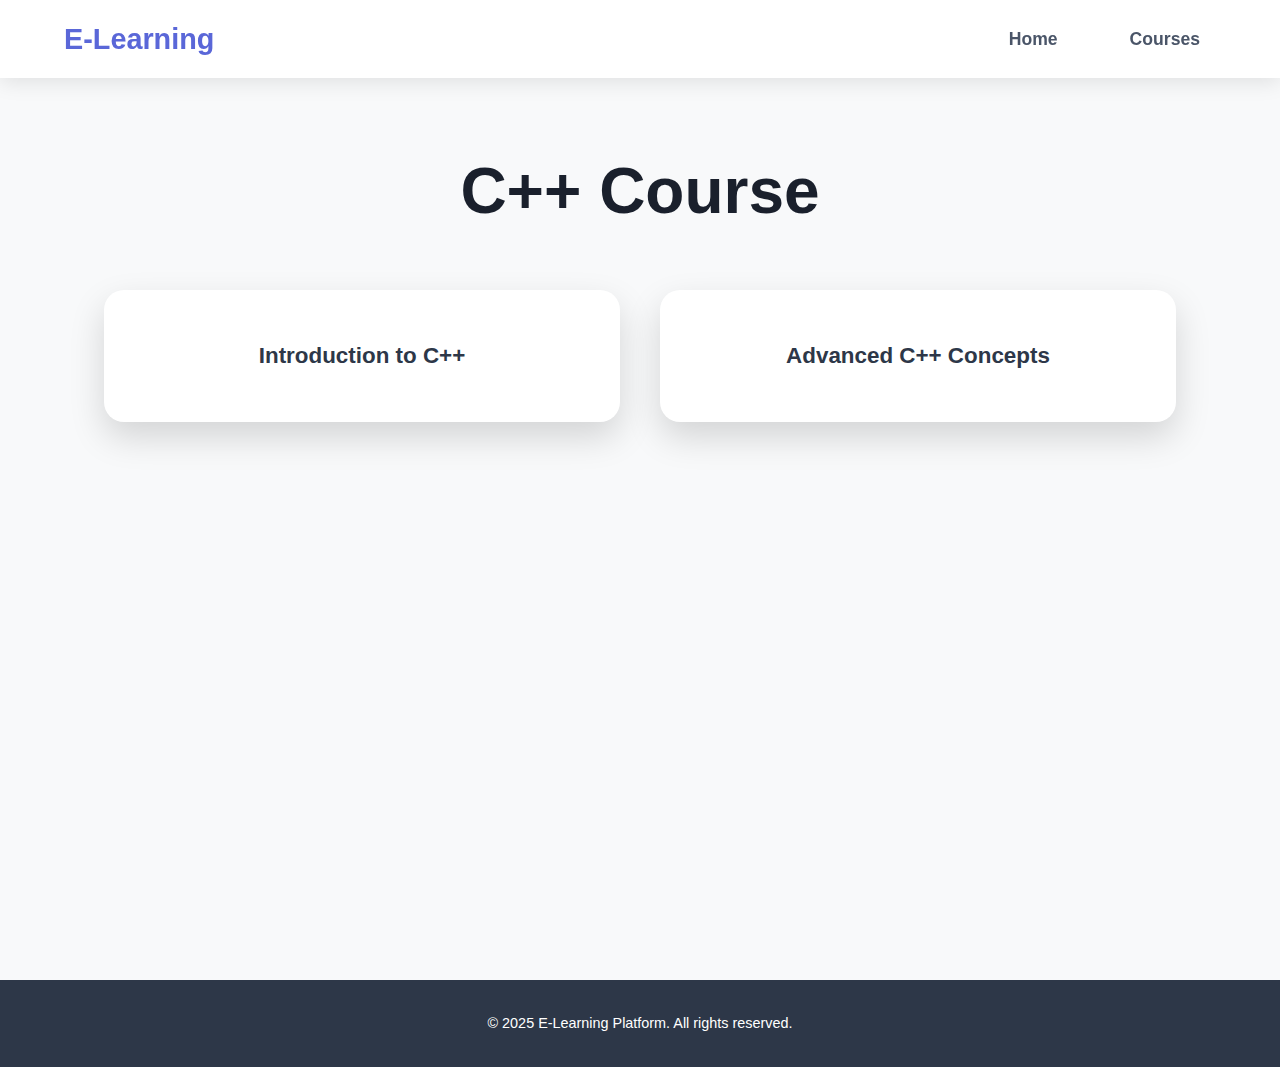
<file: courses/cpp.html>
<!DOCTYPE html>
<html lang="en">
<head>
    <meta charset="UTF-8">
    <meta name="viewport" content="width=device-width, initial-scale=1.0">
    <title>C++ Course - E-Learning Platform</title>
    <link rel="stylesheet" href="../assets/css/style.css">
</head>
<body>
    <header>
        <nav class="navbar">
            <div class="logo">E-Learning</div>
            <ul class="nav-links">
                <li><a href="../index.html">Home</a></li>
                <li><a href="../courses.html">Courses</a></li>
            </ul>
        </nav>
    </header>
    <main class="course-page">
        <h1>C++ Course</h1>
        <div class="lecture-list">
            <a href="../lectures/cpp-intro.html" class="lecture-card">Introduction to C++</a>
            <a href="../lectures/cpp-advanced.html" class="lecture-card">Advanced C++ Concepts</a>
        </div>
    </main>
    <footer>
        <p>&copy; 2025 E-Learning Platform. All rights reserved.</p>
    </footer>
</body>
</html>
</file>
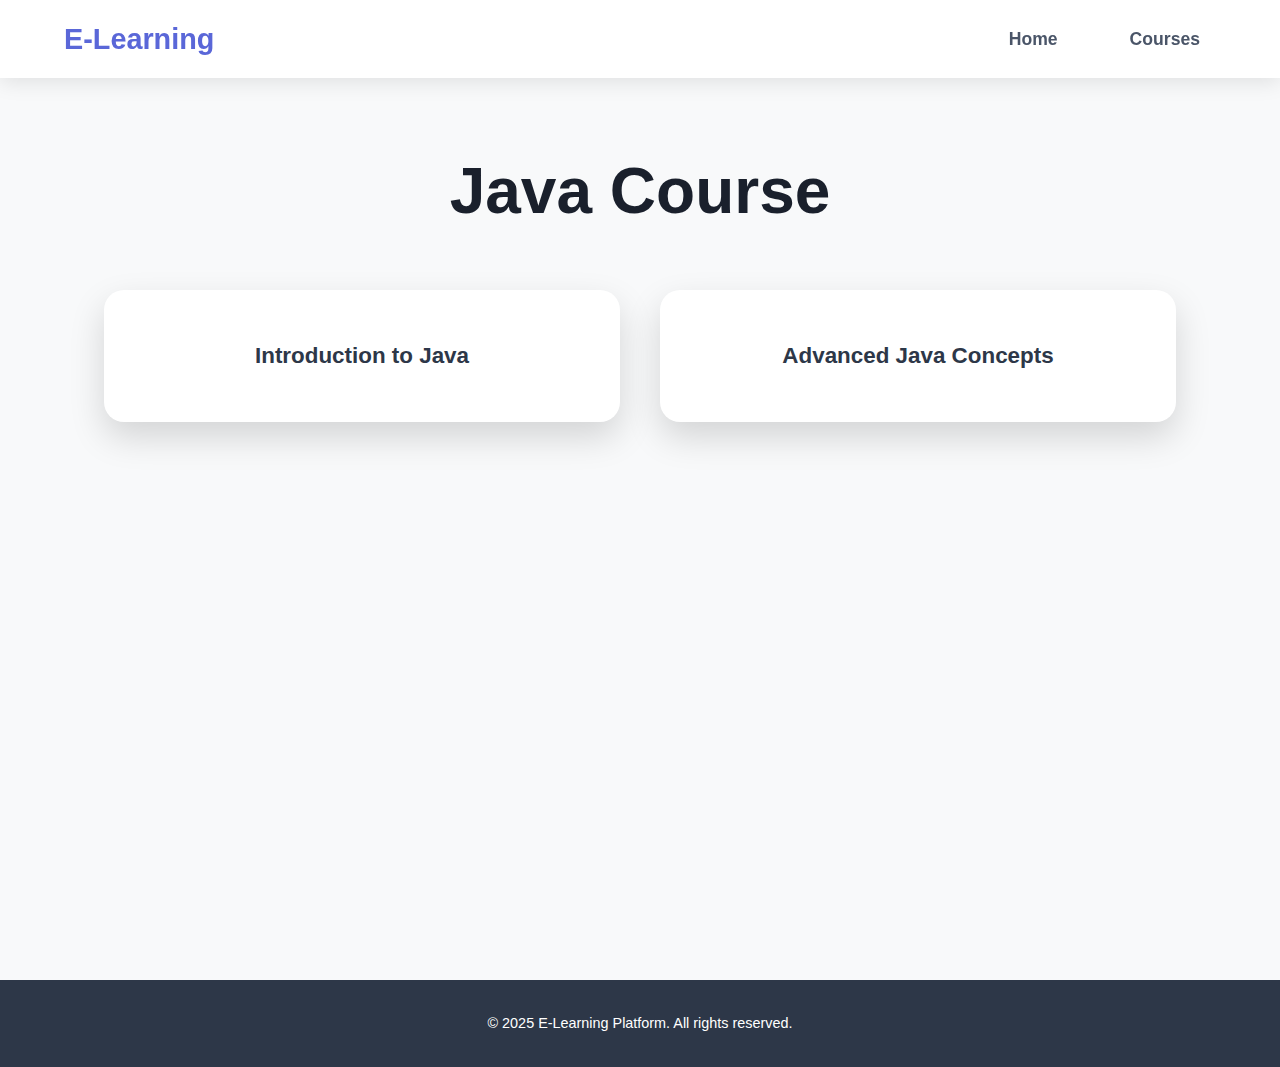
<file: courses/java.html>
<!DOCTYPE html>
<html lang="en">
<head>
    <meta charset="UTF-8">
    <meta name="viewport" content="width=device-width, initial-scale=1.0">
    <title>Java Course - E-Learning Platform</title>
    <link rel="stylesheet" href="../assets/css/style.css">
</head>
<body>
    <header>
        <nav class="navbar">
            <div class="logo">E-Learning</div>
            <ul class="nav-links">
                <li><a href="../index.html">Home</a></li>
                <li><a href="../courses.html">Courses</a></li>
            </ul>
        </nav>
    </header>
    <main class="course-page">
        <h1>Java Course</h1>
        <div class="lecture-list">
            <a href="../lectures/java-intro.html" class="lecture-card">Introduction to Java</a>
            <a href="../lectures/java-advanced.html" class="lecture-card">Advanced Java Concepts</a>
        </div>
    </main>
    <footer>
        <p>&copy; 2025 E-Learning Platform. All rights reserved.</p>
    </footer>
</body>
</html>
</file>
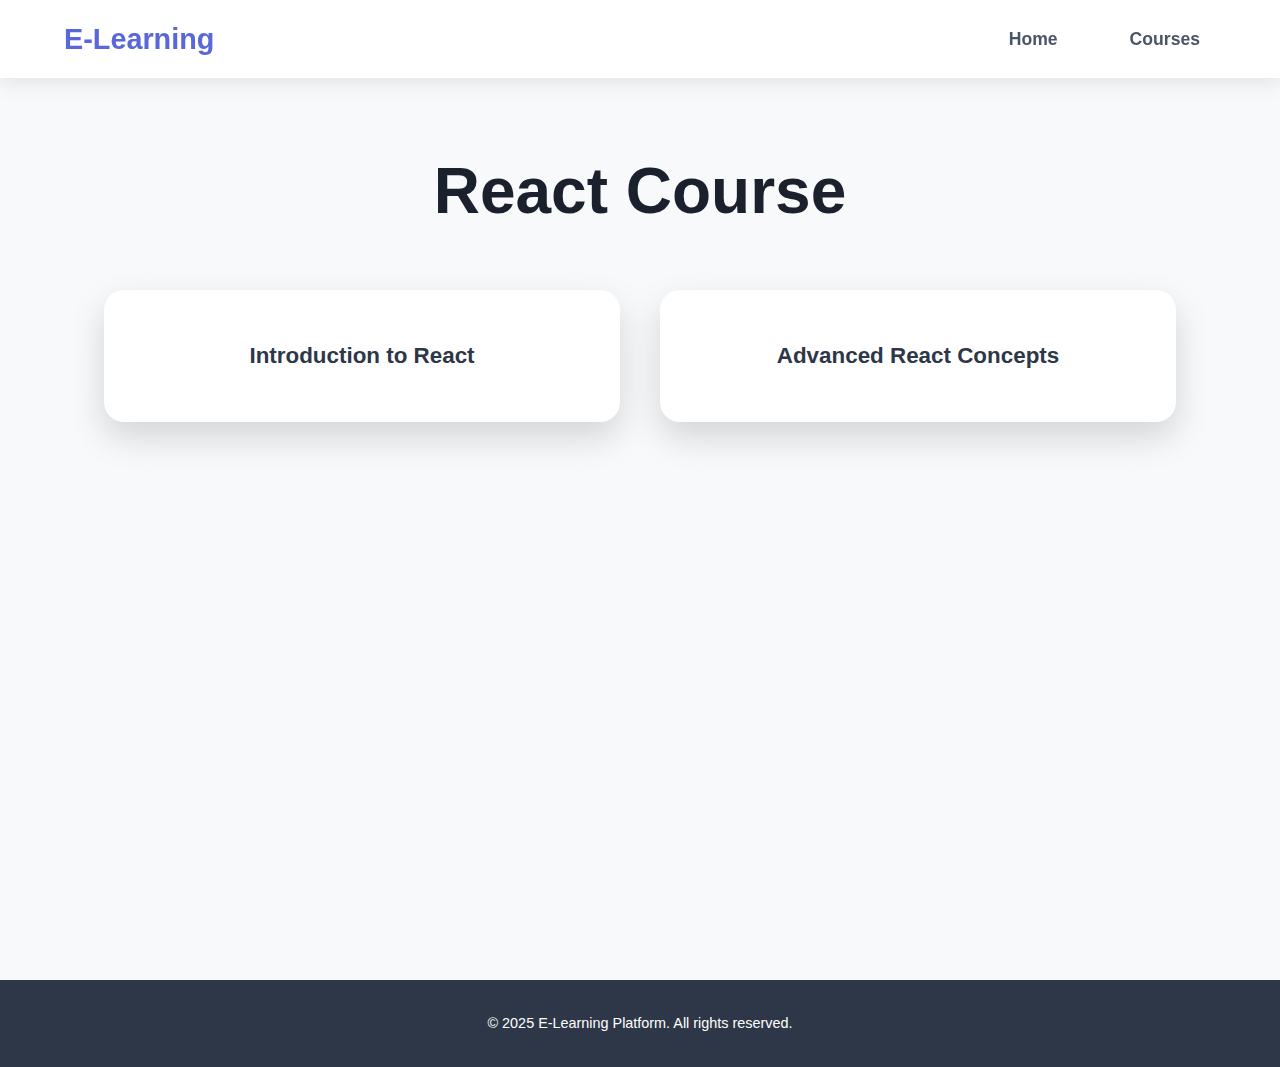
<file: courses/react.html>
<!DOCTYPE html>
<html lang="en">
<head>
    <meta charset="UTF-8">
    <meta name="viewport" content="width=device-width, initial-scale=1.0">
    <title>React Course - E-Learning Platform</title>
    <link rel="stylesheet" href="../assets/css/style.css">
</head>
<body>
    <header>
        <nav class="navbar">
            <div class="logo">E-Learning</div>
            <ul class="nav-links">
                <li><a href="../index.html">Home</a></li>
                <li><a href="../courses.html">Courses</a></li>
            </ul>
        </nav>
    </header>
    <main class="course-page">
        <h1>React Course</h1>
        <div class="lecture-list">
            <a href="../lectures/react-intro.html" class="lecture-card">Introduction to React</a>
            <a href="../lectures/react-advanced.html" class="lecture-card">Advanced React Concepts</a>
        </div>
    </main>
    <footer>
        <p>&copy; 2025 E-Learning Platform. All rights reserved.</p>
    </footer>
</body>
</html>
</file>
<file: assets/css/style.css>
* { box-sizing: border-box; margin: 0; padding: 0; }

body {
    font-family: 'Segoe UI', Tahoma, Geneva, Verdana, sans-serif;
    background: #f8f9fa;
    color: #333;
    line-height: 1.6;
}

header { background: #007bff; color: white; box-shadow: 0 2px 10px rgba(0,0,0,0.1); }

.navbar {
    display: flex;
    justify-content: space-between;
    align-items: center;
    padding: 1rem 5%;
    flex-wrap: wrap;
}

.logo { font-size: 1.8rem; font-weight: bold; }

.nav-links { list-style: none; display: flex; gap: 2rem; }

.nav-links a {
    color: white;
    text-decoration: none;
    padding: 0.5rem 1rem;
    border-radius: 5px;
    transition: background 0.3s;
}

.nav-links a:hover, .nav-links a.active { background: #0056b3; }

main { padding: 3rem 5%; min-height: 80vh; }

.home-container { text-align: center; max-width: 900px; margin: 0 auto; }
.cta-btn {
    display: inline-block;
    margin-top: 2rem;
    background: #28a745;
    color: white;
    padding: 1rem 2rem;
    border-radius: 50px;
    text-decoration: none;
    font-size: 1.1rem;
}
.cta-btn:hover { background: #218838; }

.courses-container h1 { margin-bottom: 2rem; }

.course-list {
    display: grid;
    grid-template-columns: repeat(auto-fit, minmax(250px, 1fr));
    gap: 2rem;
    margin-top: 2rem;
}

.course-card {
    background: white;
    border-radius: 12px;
    overflow: hidden;
    box-shadow: 0 4px 15px rgba(0,0,0,0.1);
    text-decoration: none;
    color: #333;
    transition: transform 0.3s, box-shadow 0.3s;
}
.course-card:hover { transform: translateY(-10px); box-shadow: 0 15px 30px rgba(0,0,0,0.2); }
.course-card img { width: 100%; height: 160px; object-fit: cover; }
.course-card h2 { padding: 1rem 1rem 0.5rem; }
.course-card p { padding: 0 1rem 1.5rem; color: #666; }

.lecture-page { max-width: 900px; margin: 0 auto; text-align: center; }
.video-section video { width: 100%; max-width: 900px; border-radius: 12px; box-shadow: 0 5px 20px rgba(0,0,0,0.2); }
.notes-section {
    background: white;
    padding: 2rem;
    margin: 2rem 0;
    border-radius: 12px;
    box-shadow: 0 4px 15px rgba(0,0,0,0.1);
    text-align: left;
}
.download-btn {
    display: inline-block;
    background: #28a745;
    color: white;
    padding: 1rem 2rem;
    border-radius: 50px;
    text-decoration: none;
    font-size: 1.1rem;
    margin-top: 1rem;
}
.download-btn:hover { background: #218838; }

footer {
    background: #007bff;
    color: white;
    text-align: center;
    padding: 1.5rem;
    margin-top: 3rem;
}

@media (max-width: 768px) {
    .navbar { flex-direction: column; text-align: center; }
    .nav-links { margin-top: 1rem; gap: 1rem; }
    .course-list { grid-template-columns: 1fr; }
}

* {
    margin: 0;
    padding: 0;
    box-sizing: border-box;
}

body {
    font-family: 'Segoe UI', Tahoma, Geneva, Verdana, sans-serif;
    background: #f8f9fa;
    color: #333;
    min-height: 100vh;
    line-height: 1.6;
}

.navbar {
    background: rgba(255, 255, 255, 0.95);
    padding: 1rem 5%;
    position: fixed;
    top: 0;
    left: 0;
    right: 0;
    z-index: 1000;
    box-shadow: 0 4px 20px rgba(0, 0, 0, 0.1);
    backdrop-filter: blur(10px);
    display: flex;
    justify-content: space-between;
    align-items: center;
}

.logo {
    font-size: 1.8rem;
    font-weight: 700;
    color: #5a67d8;
    text-decoration: none;
}

.nav-links {
    list-style: none;
    display: flex;
    gap: 2.5rem;
}

.nav-links a {
    text-decoration: none;
    color: #4a5568;
    font-weight: 600;
    font-size: 1.1rem;
    transition: all 0.3s ease;
    position: relative;
}

.nav-links a:hover,
.nav-links a.active {
    color: #5a67d8;
}

.nav-links a::after {
    content: '';
    position: absolute;
    width: 0;
    height: 3px;
    background: #5a67d8;
    bottom: -8px;
    left: 50%;
    transform: translateX(-50%);
    transition: width 0.3s ease;
}

.nav-links a:hover::after,
.nav-links a.active::after {
    width: 100%;
}

.home-container {
    text-align: center;
    padding: 160px 5% 100px;
    animation: fadeInUp 1.2s ease-out;
}

.home-container h1 {
    font-size: 4.5rem;
    margin-bottom: 1.5rem;
    color: #1a202c;
    text-shadow: none;
    animation: slideInFromLeft 1s ease-out;
}

.home-container p {
    font-size: 1.4rem;
    max-width: 800px;
    margin: 0 auto 3rem;
    color: #718096;
    animation: slideInFromRight 1s ease-out 0.3s both;
}

.cta-btn {
    display: inline-block;
    background: #5a67d8;
    color: #fff;
    padding: 1rem 3rem;
    border-radius: 50px;
    font-size: 1.3rem;
    font-weight: 700;
    text-decoration: none;
    box-shadow: 0 10px 30px rgba(90, 103, 216, 0.3);
    transition: all 0.4s ease;
    animation: bounceIn 1.5s ease-out 0.8s both;
}

.cta-btn:hover {
    transform: translateY(-8px);
    box-shadow: 0 20px 40px rgba(90, 103, 216, 0.4);
    background: #4c51bf;
    color: white;
}

.courses-container {
    padding: 140px 5% 100px;
    max-width: 1200px;
    margin: 0 auto;
}

.courses-container h1 {
    text-align: center;
    font-size: 3.5rem;
    color: #1a202c;
    margin-bottom: 4rem;
}

.course-list {
    display: grid;
    grid-template-columns: repeat(auto-fit, minmax(280px, 1fr));
    gap: 2.5rem;
}

.course-card {
    background: white;
    border-radius: 20px;
    overflow: hidden;
    box-shadow: 0 15px 35px rgba(0, 0, 0, 0.15);
    transition: all 0.4s ease;
    text-decoration: none;
    color: inherit;
    animation: fadeInUp 0.8s ease-out both;
}

.course-card:hover {
    transform: translateY(-20px) scale(1.03);
    box-shadow: 0 25px 50px rgba(0, 0, 0, 0.25);
}

.course-card img {
    width: 100%;
    height: 180px;
    object-fit: contain;
    background: #f7fafc;
    padding: 20px;
}

.course-card h2 {
    font-size: 1.6rem;
    margin: 1.2rem 1.5rem 0.5rem;
    color: #2d3748;
}

.course-card p {
    color: #718096;
    margin: 0 1.5rem 1.5rem;
    font-size: 1.1rem;
}

footer {
    text-align: center;
    padding: 2rem;
    background: #2d3748;
    color: white;
    margin-top: 5rem;
    font-size: 0.9rem;
}

@keyframes fadeInUp {
    from {
        opacity: 0;
        transform: translateY(50px);
    }
    to {
        opacity: 1;
        transform: translateY(0);
    }
}

@keyframes slideInFromLeft {
    from {
        opacity: 0;
        transform: translateX(-100px);
    }
    to {
        opacity: 1;
        transform: translateX(0);
    }
}

@keyframes slideInFromRight {
    from {
        opacity: 0;
        transform: translateX(100px);
    }
    to {
        opacity: 1;
        transform: translateX(0);
    }
}

@keyframes bounceIn {
    0% {
        opacity: 0;
        transform: scale(0.3);
    }
    50% {
        opacity: 1;
        transform: scale(1.1);
    }
    70% {
        transform: scale(0.9);
    }
    100% {
        transform: scale(1);
    }
}


@media (max-width: 768px) {
    .navbar {
        flex-direction: column;
        padding: 1rem;
    }

    .nav-links {
        margin-top: 1rem;
        gap: 1.5rem;
    }

    .home-container h1 {
        font-size: 3rem;
    }

    .home-container p {
        font-size: 1.2rem;
    }

    .courses-container h1 {
        font-size: 2.8rem;
    }
}
.course-page {
    padding: 140px 5% 100px;
    max-width: 1200px;
    margin: 0 auto;
    min-height: 100vh;
}

.course-page h1 {
    text-align: center;
    font-size: 4rem;
    color: #1a202c;
    margin-bottom: 3rem;
    font-weight: 700;
    animation: slideInFromLeft 1s ease-out;
}

.lecture-list {
    display: grid;
    grid-template-columns: repeat(auto-fit, minmax(320px, 1fr));
    gap: 2.5rem;
    margin-top: 3rem;
}


.lecture-card {
    background: white;
    padding: 3rem 2.5rem;
    border-radius: 20px;
    text-align: center;
    text-decoration: none;
    color: #2d3748;
    font-size: 1.4rem;
    font-weight: 600;
    box-shadow: 0 15px 35px rgba(0, 0, 0, 0.15);
    transition: all 0.4s ease;
    position: relative;
    overflow: hidden;
    animation: fadeInUp 0.8s ease-out both;
}


.lecture-card::before {
    content: '';
    position: absolute;
    top: 0;
    left: 0;
    right: 0;
    bottom: 0;
    background: linear-gradient(135deg, #667eea 0%, #764ba2 100%);
    opacity: 0;
    transition: opacity 0.4s ease;
    z-index: 0;
}

.lecture-card:hover::before {
    opacity: 0.1;
}

.lecture-card:hover {
    transform: translateY(-15px) scale(1.03);
    box-shadow: 0 25px 50px rgba(0, 0, 0, 0.25);
    color: #5a67d8;
}


.lecture-card::after {
    content: '→';
    position: absolute;
    right: 2rem;
    top: 50%;
    transform: translateY(-50%);
    font-size: 2rem;
    opacity: 0;
    transition: all 0.4s ease;
    color: #5a67d8;
}

.lecture-card:hover::after {
    opacity: 1;
    right: 1.5rem;
}


.lecture-card:nth-child(1) {
    animation-delay: 0.1s;
}

.lecture-card:nth-child(2) {
    animation-delay: 0.2s;
}

.lecture-card:nth-child(3) {
    animation-delay: 0.3s;
}

.lecture-card:nth-child(4) {
    animation-delay: 0.4s;
}

@media (max-width: 768px) {
    .course-page {
        padding: 120px 4% 80px;
    }

    .course-page h1 {
        font-size: 2.8rem;
        margin-bottom: 2rem;
    }

    .lecture-list {
        grid-template-columns: 1fr;
        gap: 1.5rem;
    }

    .lecture-card {
        padding: 2rem 1.5rem;
        font-size: 1.2rem;
    }
}

@media (max-width: 480px) {
    .course-page h1 {
        font-size: 2.2rem;
    }

    .lecture-card {
        padding: 1.5rem 1rem;
        font-size: 1.1rem;
    }
}

.lecture-page {
    padding: 140px 5% 100px;
    max-width: 1100px;
    margin: 0 auto;
    min-height: 100vh;
}

.lecture-page h1 {
    text-align: center;
    font-size: 3.5rem;
    color: #1a202c;
    margin-bottom: 3rem;
    font-weight: 700;
    animation: slideInFromLeft 1s ease-out;
}

.video-section {
    margin-bottom: 3rem;
    animation: fadeInUp 0.8s ease-out;
}

.video-section video {
    width: 100%;
    max-width: 100%;
    height: auto;
    border-radius: 20px;
    box-shadow: 0 20px 60px rgba(0, 0, 0, 0.2);
    background: #000;
    transition: all 0.4s ease;
}

.video-section video:hover {
    box-shadow: 0 25px 70px rgba(0, 0, 0, 0.3);
    transform: translateY(-5px);
}


.notes-section {
    background: white;
    padding: 3rem;
    margin: 3rem 0;
    border-radius: 20px;
    box-shadow: 0 15px 35px rgba(0, 0, 0, 0.1);
    text-align: left;
    animation: fadeInUp 0.8s ease-out 0.2s both;
    border-left: 5px solid #5a67d8;
}

.notes-section h2 {
    font-size: 2rem;
    color: #1a202c;
    margin-bottom: 1.5rem;
    font-weight: 700;
}

.notes-section p {
    font-size: 1.15rem;
    color: #4a5568;
    line-height: 1.8;
    margin-bottom: 1rem;
}

.notes-section p:last-child {
    margin-bottom: 0;
    background: #f7fafc;
    padding: 1.5rem;
    border-radius: 12px;
    font-family: 'Courier New', monospace;
    color: #2d3748;
    border-left: 3px solid #5a67d8;
}

.download-btn {
    display: inline-block;
    background: linear-gradient(135deg, #667eea 0%, #764ba2 100%);
    color: white;
    padding: 1.2rem 3rem;
    border-radius: 50px;
    text-decoration: none;
    font-size: 1.2rem;
    font-weight: 700;
    box-shadow: 0 15px 35px rgba(102, 126, 234, 0.3);
    transition: all 0.4s ease;
    margin-top: 2rem;
    animation: bounceIn 1.5s ease-out 0.8s both;
    position: relative;
}

.download-btn::before {
    content: '⬇';
    position: absolute;
    left: 2rem;
    top: 50%;
    transform: translateY(-50%);
    font-size: 1.5rem;
    transition: all 0.4s ease;
}

.download-btn:hover {
    transform: translateY(-8px);
    box-shadow: 0 20px 45px rgba(102, 126, 234, 0.4);
    background: linear-gradient(135deg, #764ba2 0%, #667eea 100%);
}

.download-btn:hover::before {
    transform: translateY(-50%) translateX(5px);
}

.download-btn:active {
    transform: translateY(-4px);
    box-shadow: 0 15px 30px rgba(102, 126, 234, 0.35);
}

@media (max-width: 768px) {
    .lecture-page {
        padding: 120px 4% 80px;
    }

    .lecture-page h1 {
        font-size: 2.5rem;
        margin-bottom: 2rem;
    }

    .video-section video {
        border-radius: 15px;
    }

    .notes-section {
        padding: 2rem;
        margin: 2rem 0;
    }

    .notes-section h2 {
        font-size: 1.6rem;
    }

    .notes-section p {
        font-size: 1rem;
    }

    .download-btn {
        padding: 1rem 2.5rem;
        font-size: 1.1rem;
        width: 100%;
        text-align: center;
    }

    .download-btn::before {
        left: 1.5rem;
    }
}

@media (max-width: 480px) {
    .lecture-page h1 {
        font-size: 2rem;
    }

    .notes-section {
        padding: 1.5rem;
        border-left-width: 3px;
    }

    .notes-section h2 {
        font-size: 1.4rem;
        margin-bottom: 1rem;
    }

    .notes-section p {
        font-size: 0.95rem;
    }

    .notes-section p:last-child {
        padding: 1rem;
        font-size: 0.85rem;
    }

    .download-btn {
        padding: 0.9rem 2rem;
        font-size: 1rem;
    }
}
</file>
